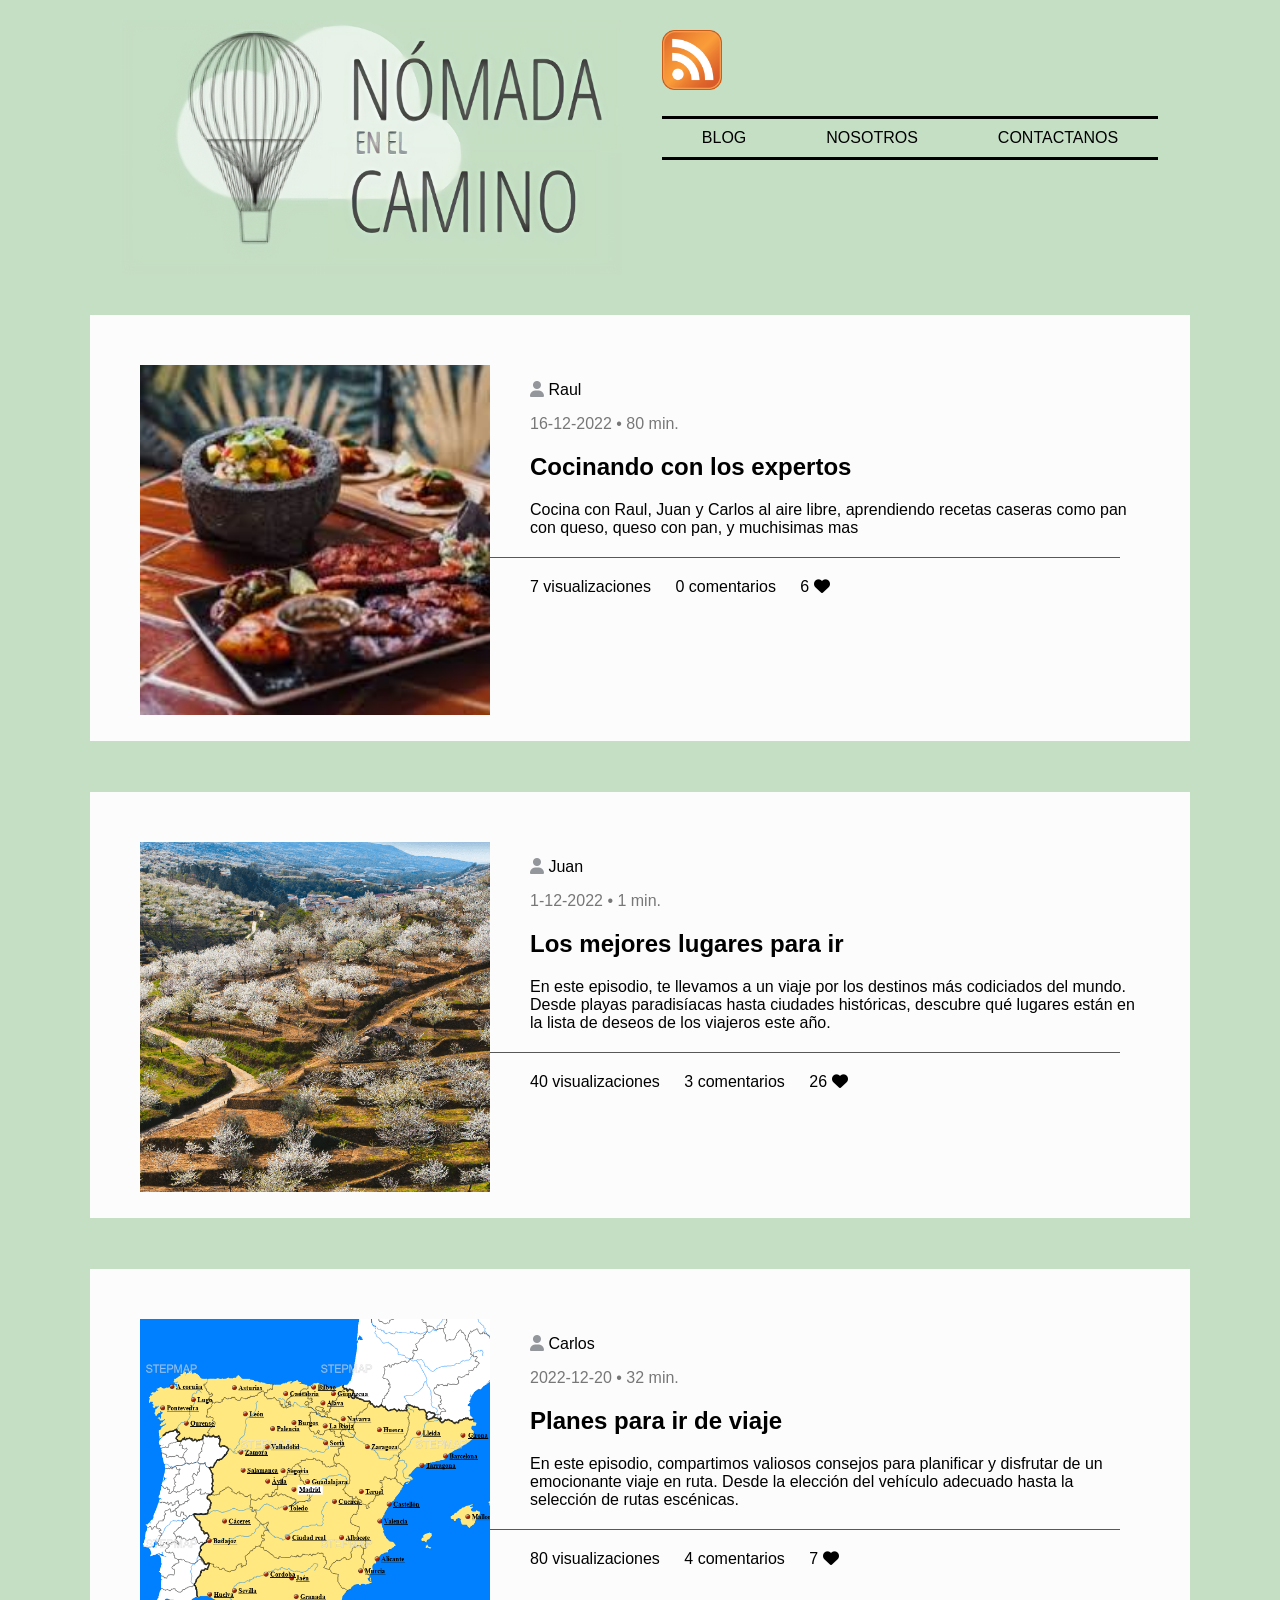
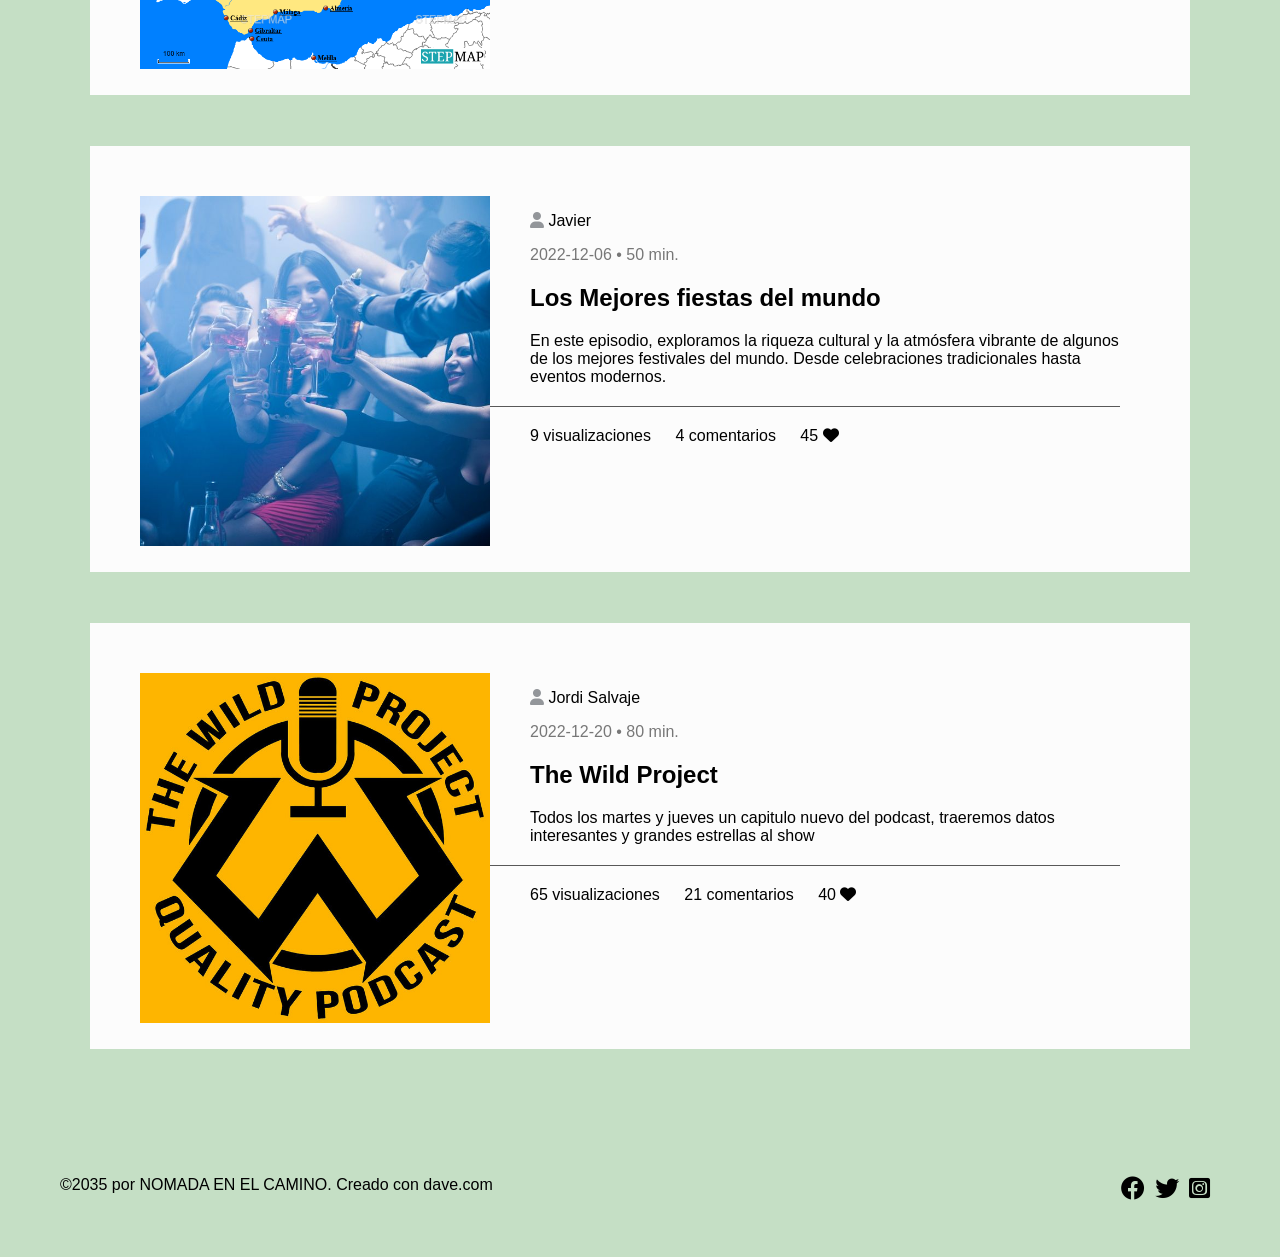
<file: index.html>
<html lang="es">
<head>
    <meta charset="UTF-8">
    <meta name="viewport" content="width=device-width, initial-scale=1.0">
    <title>Podcast</title>
    <link rel="stylesheet" href="style.css">
    <link rel="stylesheet" href="https://cdnjs.cloudflare.com/ajax/libs/font-awesome/6.0.0-beta3/css/all.min.css">

</head>
<body>
    <script src="index.js"></script>
    <header>
        

        <div class="container">
            <div class="menu1">
                <div class="logo"><img src="Captura_de_pantalla_2024-03-11_165853-transformed.png" alt=""></div>
                <div>
                    <div class="rss"><img src="800px-Feed-icon.svg.png" alt=""></div>    
                    <ul>
                        <li><a href="index.html" class="menu-link">BLOG</a></li>
                        <li><a href="nosotros.html" class="menu-link">NOSOTROS</a></li>
                        <li><a href="formulario.html" class="menu-link">CONTACTANOS</a></li>
                    </ul>
                </div>
            </div>
        </div>
    </header>
    <main id="contenidoPodcasts">
        
        <div class="container">
            <div class="maintop">
                <ul>
                    <li>Todas las entradas</li>
                    <li><a href="#" class="lupa-link"><i class="fa-solid fa-magnifying-glass"></i></a></li>

                </ul>
            </div> 
            <div class="blog-post">
                <div class="post-image"><img src="Captura de pantalla 2024-03-16 224559.png" alt="" ></div> 
                <div class="post-info">
                   
                    <p><span><i class="fas fa-user" style="color: #93969a;"></i> Administrador </span></p>
                    <p class="gray-text">16 dic 2022 • 2 min.</p>
                </div>
                <h2>Cocinando al aire libre</h2>
                <p>Crea un subtítulo para la entrada del blog que resuma dicha publicación en un par de oraciones, e invite a tu audiencia a continuar...</p>
                <div class="separador"></div>
                <div class="interactions">
                    <span>7 visualizaciones</span>
                    <span>0 comentarios</span>
                    <span>6 <i class="fas fa-heart"></i></span>
                </div>
            </div>
        </div>
        <div class="separadorficha"></div>


        <div class="container">
            <div class="blog-post">
                <div class="post-image"><img src="hombreazul.png" alt="" ></div>
                <div class="post-info">
                    <p><span><i class="fas fa-user" style="color: #93969a;"></i> Administrador </span></p>
                    <p class="gray-text">1 dic 2022 • 1 min.</p>
                </div>
                <h2>Los destinos mas requeridos del año</h2>
                <p>Crea un subtítulo para la entrada del blog que resuma dicha publicación en un par de oraciones, e invite a tu audiencia a continuar...</p>
                <div class="separador"></div>
                <div class="interactions">
                    <span>5 visualizaciones</span>
                    <span>0 comentarios</span>
                    <span>3 <i class="fas fa-heart"></i></span>
                </div>
            </div>
        </div>

        <div class="separadorficha"></div>


        <div class="container">
            <div class="blog-post">
                <div class="post-image"><img src="mapa.png" alt="" ></div>
                <div class="post-info">
                    <p><span><i class="fas fa-user" style="color: #93969a;"></i> Administrador </span></p>
                    <p class="gray-text">19 dic 2022 • 2 min.</p>
                </div>
                <h2>Consejos para planear un viaje en ruta</h2>
                <p>Crea un subtítulo para la entrada del blog que resuma dicha publicación en un par de oraciones, e invite a tu audiencia a continuar...</p>
                <div class="separador"></div>
                <div class="interactions">
                    <span>8 visualizaciones</span>
                    <span>0 comentarios</span>
                    <span>6 <i class="fas fa-heart"></i></span>
                </div>
            </div>
        </div>

        <div class="separadorficha"></div>


        <div class="container">
            <div class="blog-post">
                <div class="post-image"><img src="fiesta.jpeg" alt="" ></div>
                <div class="post-info">
                    <p><span><i class="fas fa-user" style="color: #93969a;"></i> Administrador </span></p>
                    <p class="gray-text">6 dic 2022 • 2 min.</p>
                </div>
                <h2>Los mejores festivales del mundo</h2>
                <p>Crea un subtítulo para la entrada del blog que resuma dicha publicación en un par de oraciones, e invite a tu audiencia a continuar...</p>
                <div class="separador"></div>
                <div class="interactions">
                    <span>20 visualizaciones</span>
                    <span>0 comentarios</span>
                    <span>13 <i class="fas fa-heart"></i></span>
                </div>
            </div>
        </div>


    </main>
    <footer>
        <div class="container">
        <div class="maintop">
            <ul>
                <li>©2035 por NOMADA EN EL CAMINO. Creado con dave.com</li>
                <div class="iconos">  
                <li><a href="#"><i class="fab fa-facebook"></i></a></li>
				<li><a href="#"><i class="fab fa-twitter"></i></a></li>
				<li><a href="#"><i class="fab fa-instagram-square"></i></a></li></div>
              
			
            </ul>
        </div> 
     </div>

    </footer>
    
</body>
</html>
</file>
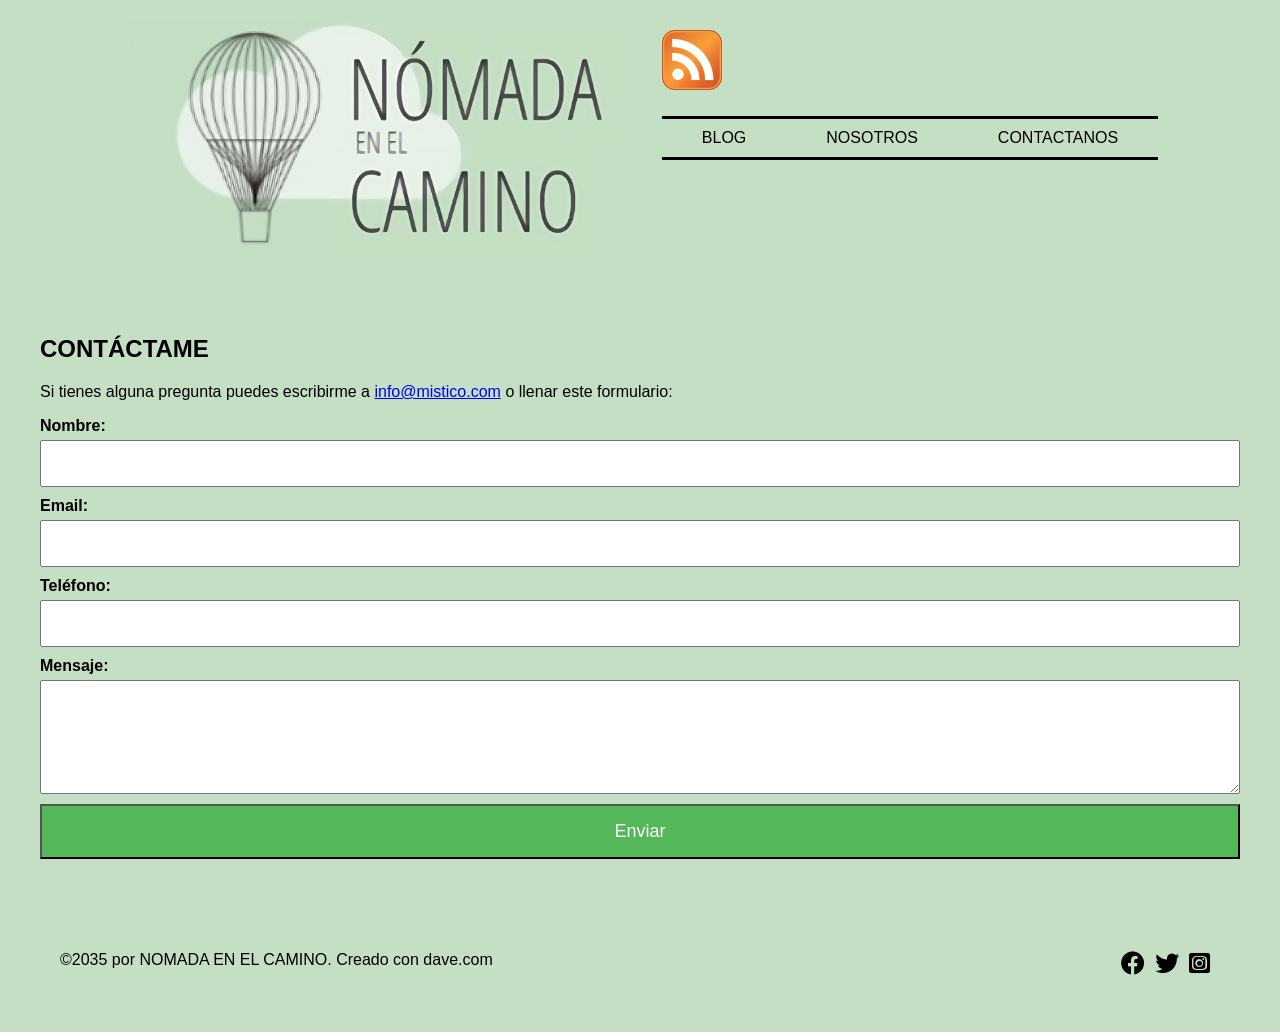
<file: formulario.html>
<html lang="es">
<head>
    <meta charset="UTF-8">
    <meta name="viewport" content="width=device-width, initial-scale=1.0">
    <title>Podcast</title>
    <link rel="stylesheet" href="style.css">
    <link rel="stylesheet" href="https://cdnjs.cloudflare.com/ajax/libs/font-awesome/6.0.0-beta3/css/all.min.css">
    
</head>
<body>
    <header>
        

        <div class="container">
            <div class="menu1">
                <div class="logo"><img src="Captura_de_pantalla_2024-03-11_165853-transformed.png" alt=""></div>
                <div>
                    <div class="rss"><img src="800px-Feed-icon.svg.png" alt=""></div>    
                    <ul>
                        <li><a href="index.html" class="menu-link">BLOG</a></li>
                        <li><a href="nosotros.html" class="menu-link">NOSOTROS</a></li>
                        <li><a href="#" class="menu-link">CONTACTANOS</a></li>
                    </ul>
                </div>
            </div>
        </div>
    </header>
    <main>
        
        <div class="container">
            <div class="contacto-formu">
                <h2>CONTÁCTAME</h2>
                <p>Si tienes alguna pregunta puedes escribirme a <a href="#">info@mistico.com</a> o llenar este formulario:</p>
                <form action="submit.php" method="post">
                    <label for="nombre">Nombre:</label>
                    <input type="text" id="nombre" name="nombre" required>
        
                    <label for="email">Email:</label>
                    <input type="email" id="email" name="email" required>
        
                    <label for="telefono">Teléfono:</label>
                    <input type="tel" id="telefono" name="telefono">
        
                    <label for="mensaje">Mensaje:</label>
                    <textarea id="mensaje" name="mensaje" rows="4" required></textarea>
        
                    <button type="submit">Enviar</button>
                </form>
            </div>
     </div>
    </main>
    <footer>
        <div class="container">
        <div class="maintop">
            <ul>
                <li>©2035 por NOMADA EN EL CAMINO. Creado con dave.com</li>
                <div class="iconos">  
                <li><a href="#"><i class="fab fa-facebook"></i></a></li>
				<li><a href="#"><i class="fab fa-twitter"></i></a></li>
				<li><a href="#"><i class="fab fa-instagram-square"></i></a></li></div>
              
			
            </ul>
        </div> 
     </div>

    </footer>

    
</body>
</html>
</file>
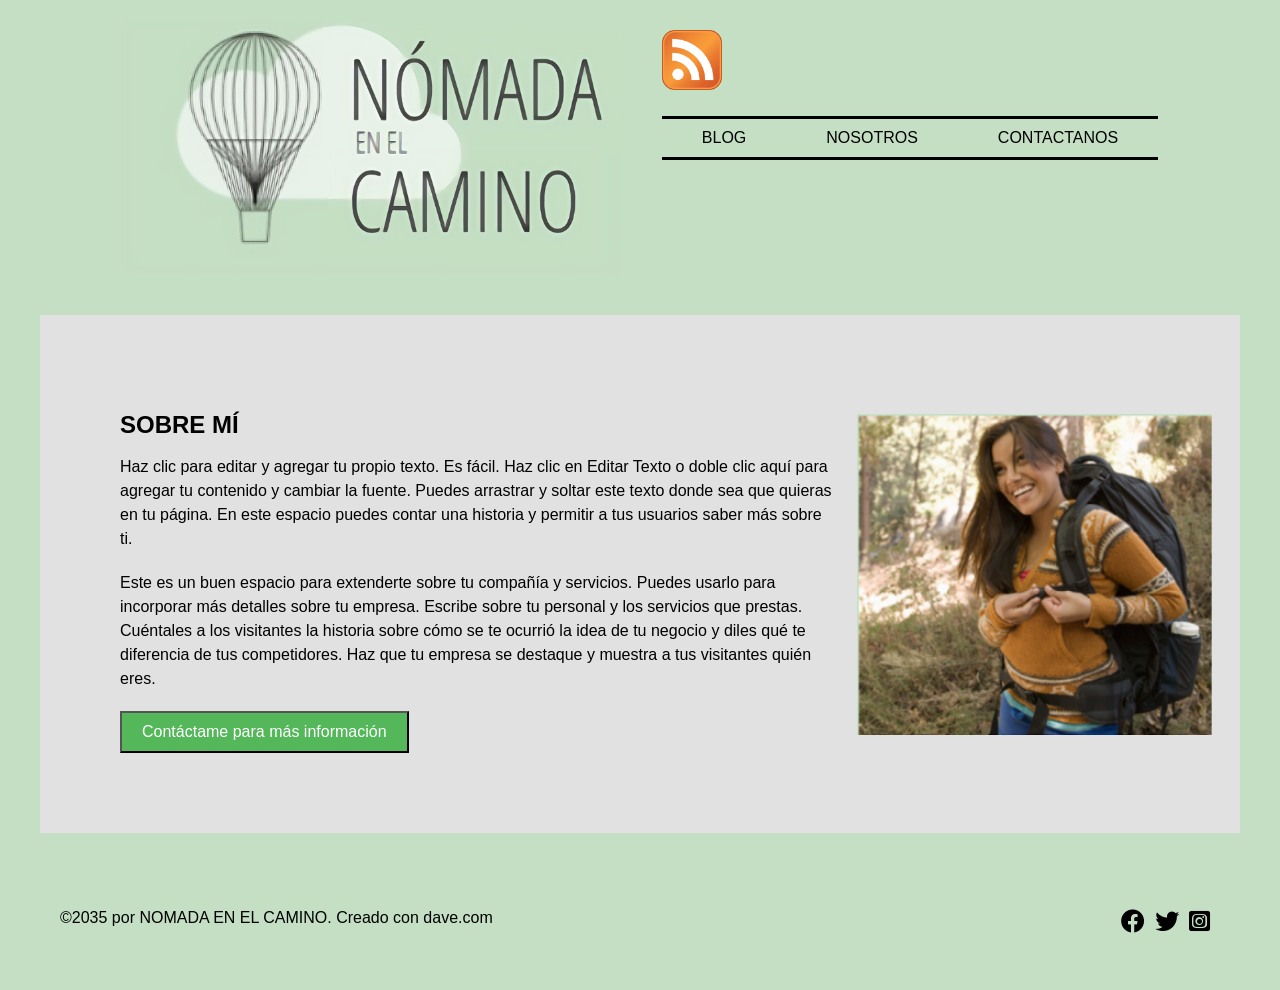
<file: nosotros.html>
<html lang="es">
<head>
    <meta charset="UTF-8">
    <meta name="viewport" content="width=device-width, initial-scale=1.0">
    <title>Podcast</title>
    <link rel="stylesheet" href="style.css">
    <link rel="stylesheet" href="https://cdnjs.cloudflare.com/ajax/libs/font-awesome/6.0.0-beta3/css/all.min.css">
    
</head>
<body>
    <header>
        

        <div class="container">
            <div class="menu1">
                <div class="logo"><img src="Captura_de_pantalla_2024-03-11_165853-transformed.png" alt=""></div>
                <div>
                    <div class="rss"><img src="800px-Feed-icon.svg.png" alt=""></div>    
                    <ul>
                        <li><a href="index.html" class="menu-link">BLOG</a></li>
                        <li><a href="nosotros.html" class="menu-link">NOSOTROS</a></li>
                        <li><a href="formulario.html" class="menu-link">CONTACTANOS</a></li>
                    </ul>
                </div>
            </div>
        </div>
    </header>
    <main>
        
        <div class="container">
            <div class="perfil-container">
                <div class="perfil-text">
                    <div class="Sobre mi"><h1>SOBRE MÍ</h1></div>
                    <p>Haz clic para editar y agregar tu propio texto. Es fácil. Haz clic en Editar Texto o doble clic aquí para agregar tu contenido y cambiar la fuente. Puedes arrastrar y soltar este texto donde sea que quieras en tu página. En este espacio puedes contar una historia y permitir a tus usuarios saber más sobre ti.</p>
                    <p>Este es un buen espacio para extenderte sobre tu compañía y servicios. Puedes usarlo para incorporar más detalles sobre tu empresa. Escribe sobre tu personal y los servicios que prestas. Cuéntales a los visitantes la historia sobre cómo se te ocurrió la idea de tu negocio y diles qué te diferencia de tus competidores. Haz que tu empresa se destaque y muestra a tus visitantes quién eres.</p>
                    <a href="#"><button>Contáctame para más información</button></a>
                </div>
                <div class="perfil-image">
                    <img src="chicamochila.png" alt="">
                </div>
            </div>
        </div>


    </main>
    <footer>
        <div class="container">
        <div class="maintop">
            <ul>
                <li>©2035 por NOMADA EN EL CAMINO. Creado con dave.com</li>
                <div class="iconos">  
                <li><a href="#"><i class="fab fa-facebook"></i></a></li>
				<li><a href="#"><i class="fab fa-twitter"></i></a></li>
				<li><a href="#"><i class="fab fa-instagram-square"></i></a></li></div>
              
			
            </ul>
        </div> 
     </div>

    </footer>
    
</body>
</html>
</file>
<file: style.css>
body {
    margin: 0;
    padding: 0;
    font-family: Arial, sans-serif;
}

.container {
    max-width: 1200px; 
    margin: 0 auto; 
    padding: 0 20px; 
}

header {
    background-color: rgb(197, 223, 197);
    padding: 20px 0; 
}

.menu {
    display: flex;
    align-items: center;
    justify-content: space-between;
}

.menu-items ul {
    list-style-type: none;
    margin: 0;
    padding: 0;
}

.menu-items ul li {
    display: inline-block;
    margin-left: 20px; 
}


.menu1{
    display: flex;
    justify-content: center;
}   
    

.menu1 ul{
    list-style-type: none;
    display: flex;
    text-decoration: none; 
    list-style: none;
    
    
}

.menu1 li{
    width: 100%;
    display: flex;
    padding: 10px 40px 10px 40px;
    align-items: center;    
    border-bottom: 3px solid black;
    border-top: 3px solid black;  
    list-style: none;
    text-decoration: none;
    
    
}
.lupa-link {
    display: inline-block; 
    color: black; 
}

.lupa-link:hover {
    color: #e5ffeb; 
}

.menu-link:hover {
    color: #f2ffeb; 
}

.rss img{
    width: 60px;
    margin-left: 30px;
    padding: 10px;
    
}
.logo img{
    
    width: 500px;
    border-style: none;
    
  }
  .menu-link {
    text-decoration: none; 
    color: black;
}
.fichas {
    display: flex;
    flex-wrap: wrap;
    text-align: center;
  }
  .ficha {
    width: 260px;
    height: 260px;
    border: 1px solid #d5d5d5;
    box-shadow: 0px 1px 20px #d5d5d5;
    padding: 20px;
    margin: 20px;
    border-radius: 5px;
  }
  .maintop{
    font-family:  'Lucida Sans', 'Lucida Sans Regular', 'Lucida Grande', 'Lucida Sans Unicode', Geneva, Verdana, sans-serif;
}
main{
    background-color: rgb(197, 223, 197);
    padding: 20px 0;

}
.maintop ul{
    list-style: none;
    display: flex;
    padding: 20px;
    justify-content: space-between;
}

.blog-post {
    width: 1000px;
    height: 326px;
    margin: auto;
    background-color: #fcfcfc;
    padding: 50px;
  
}
.post-image {
    float: left; 
    margin-right: 20px; 
    
}

.post-image img {
   width: 350px; 
    margin-right: 20px; 
   

}


.separador {
    height: 1px;
    background-color: #585858;
    margin: 20px ;
}

.interactions span {
    margin-right: 20px;
}
.separadorficha{
    height: 1px;
  background-color: rgb(197, 223, 197) ;
    margin-top: 50px;
}
.gray-text {
    color: #777;
 }
footer{
    background-color: rgb(197, 223, 197);
    padding: 20px 0; 

}
.iconos {
    display: inline-block; 
    display: flex;
   
}

.iconos a {
    margin-right: 10px;  
    color: black;
    width: 50px;
}
.iconos a i {
    font-size: 24px
 }

 .perfil-container {
    display: flex;
    justify-content: space-between;
    align-items: center;
    padding: 60px;
    background-color: #e1e1e1;
    
}

.perfil-text {
    flex: 1;
    padding: 20px;
   
  
}

.perfil-text h1 {
    font-size: 24px;
    margin-bottom: 10px;
}

.perfil-text p {
    font-size: 16px;
    line-height: 1.5;
    margin-bottom: 20px;
}

.perfil-text button { 
    padding: 10px 20px;
    font-size: 16px;
    background-color: #54b75a;
        color: #fff;
}

.perfil-image img {
    width: 110%;
    }


    form {
        display: flex;
        flex-direction: column;
    }
    
    label {
        font-weight: bold;
        margin-bottom: 5px;
    }
    
    input,
    textarea {
        padding: 10px;
        margin-bottom: 10px;
        font-size: 20px;
    }
    
    .contacto-formu button[type="submit"] {
        background-color: #54b75a;
        color: #fff;
        padding: 15px 30px; 
        font-size: 18px; 
 }
</file>
